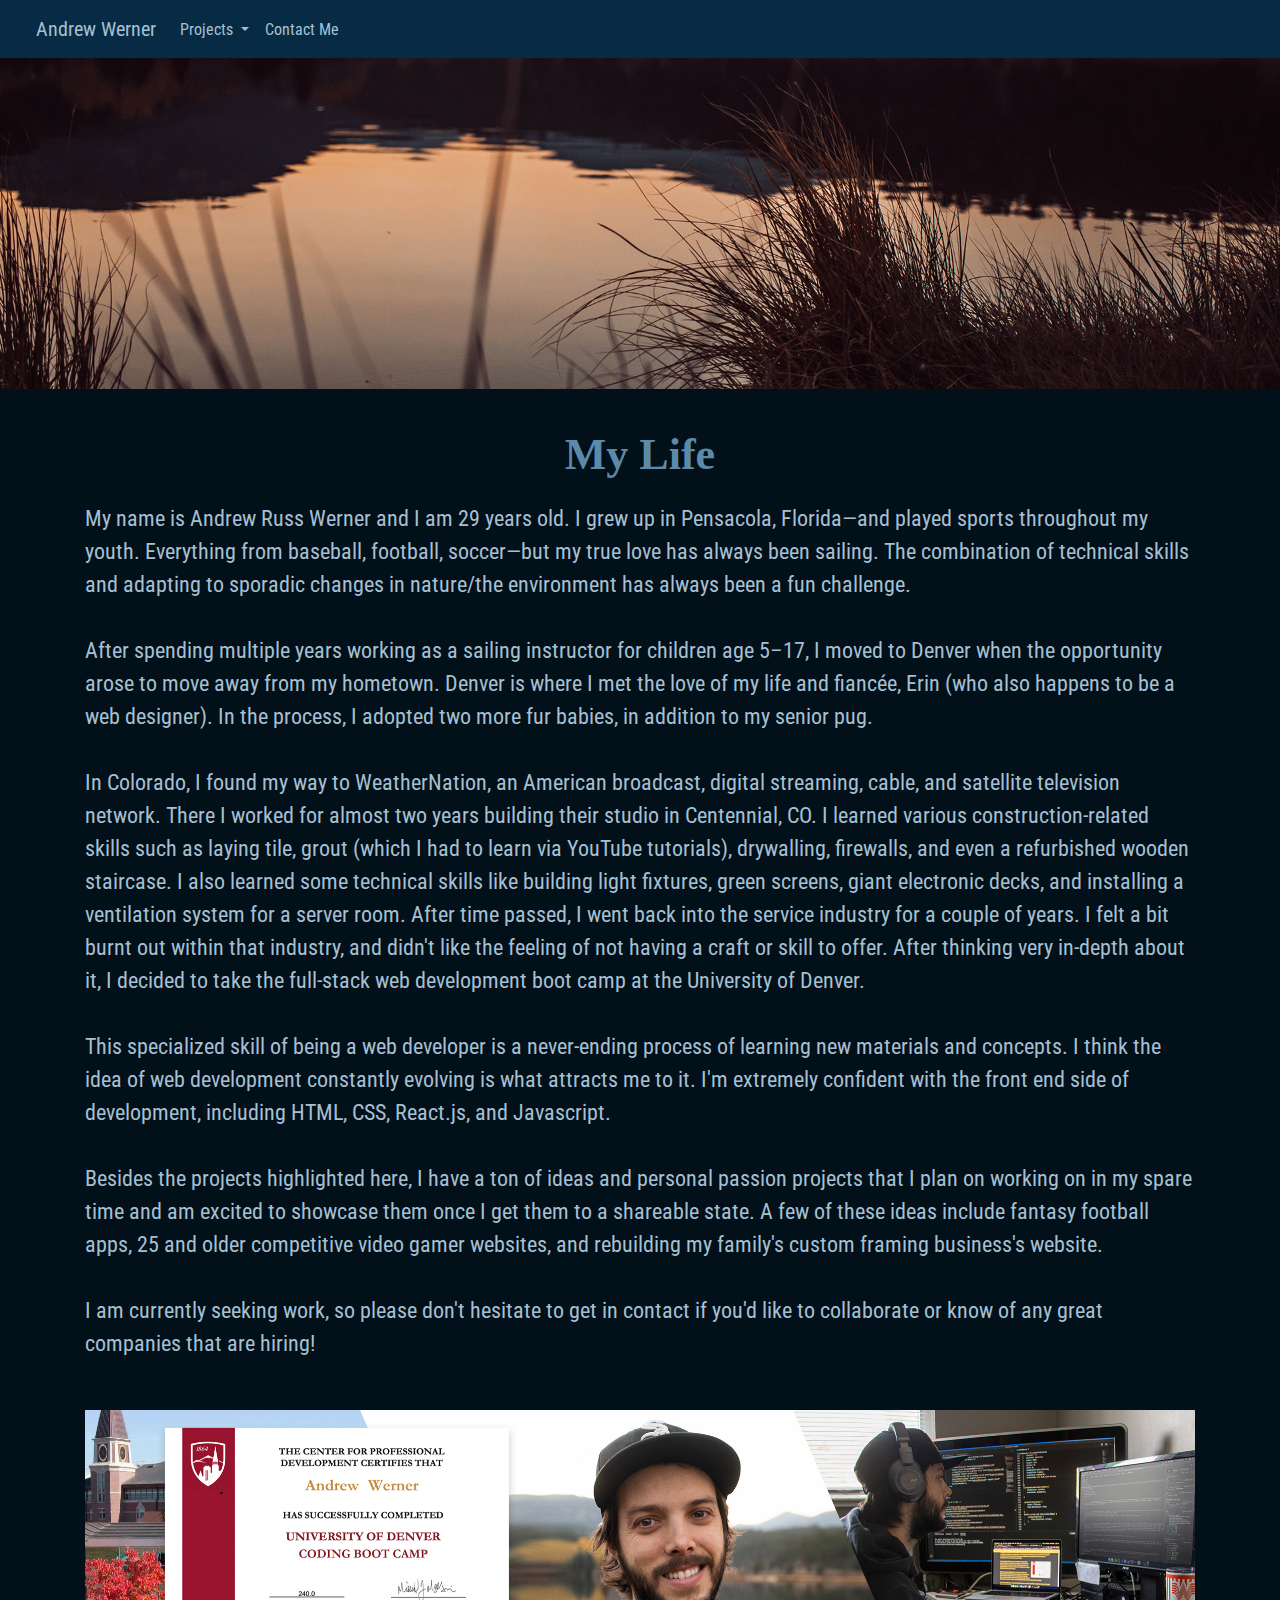
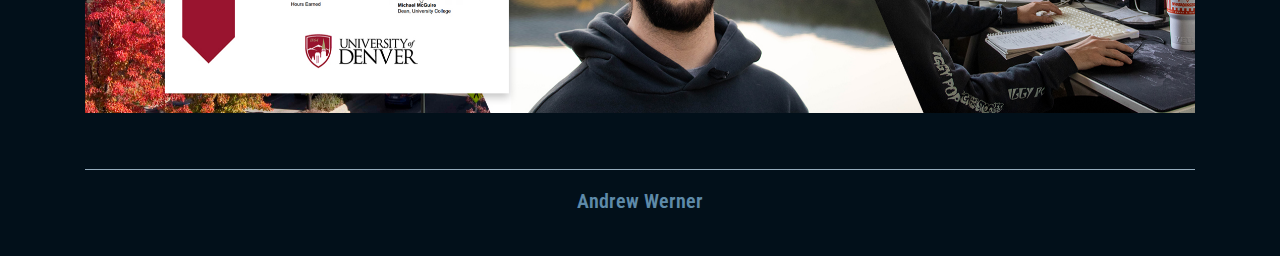
<file: index.html>
<!DOCTYPE html>
<html lang="en">

<head>
    <meta charset="UTF-8">
    <meta name="viewport" content="width=device-width, initial-scale=1.0">
    <title>Andrew Werner</title>
    <link rel='shortcut icon' type='image/x-icon' href='favicon.ico' />
    <link rel="stylesheet" href="https://stackpath.bootstrapcdn.com/bootstrap/4.4.1/css/bootstrap.min.css"
        integrity="sha384-Vkoo8x4CGsO3+Hhxv8T/Q5PaXtkKtu6ug5TOeNV6gBiFeWPGFN9MuhOf23Q9Ifjh" crossorigin="anonymous">
    <link rel="stylesheet" type="text/css" href="portfolio.css">
    <link href="https://fonts.googleapis.com/css?family=Roboto+Condensed:400,400i,700,700i&display=swap"
        rel="stylesheet">
        <link rel="stylesheet" href="https://pro.fontawesome.com/releases/v5.10.0/css/all.css" integrity="sha384-AYmEC3Yw5cVb3ZcuHtOA93w35dYTsvhLPVnYs9eStHfGJvOvKxVfELGroGkvsg+p" crossorigin="anonymous"/>
        
        
    
</head>
<!--START OF NAVBAR -->
<body class="body">
    <div class="header" id="backToTop">
        <nav class="navbar navbar-expand-lg navbar-light bg-light">
            <a class="navbar-brand active" href="index.html">Andrew Werner<span class="sr-only">(current)</span></a>
            <button class="navbar-toggler" type="button" data-toggle="collapse" data-target="#navbarNavDropdown" aria-controls="navbarNavDropdown" aria-expanded="false" aria-label="Toggle navigation">
              <span class="navbar-toggler-icon"></span>
            </button>
            <div class="collapse navbar-collapse" id="navbarNavDropdown">
              <ul class="navbar-nav">
                
                <li class="nav-item dropdown">
                  <a class="nav-link dropdown-toggle" href="portfolio.html" id="navbarDropdownMenuLink" data-toggle="dropdown" aria-haspopup="true" aria-expanded="false">
                    Projects
                  </a>
                  <div class="dropdown-menu" aria-labelledby="navbarDropdownMenuLink">
                    <a class="dropdown-item" href="portfolio.html">Websites</a>
                    <a class="dropdown-item" href="portfolio.html#personal">Reusable Components</a>
                    <!-- <a class="dropdown-item" href="#">Something else here</a> -->
                  </div>
                </li>
                <li class="nav-item ">
                    <a class="nav-link" href="contact.html">Contact Me
                        
                      </a>
                  </li>
              </ul>
            </div>
          </nav>
    </div>
    <div>
        <img class="sailingHero" src="images/evergreen-hero.jpg">
    </div>
    <section class="container">
        <!-- END OF NAVBAR -->
        <!-- START OF MY LIFE  -->
        <div class="content-wrap">
            <h1 id="myLife">My Life</h1>
            <div class="bio"> 
                <p>
                    My name is Andrew Russ Werner and I am 29 years old. I grew up in Pensacola, Florida—and played sports throughout my youth. Everything from baseball, football, soccer—but my true love has always been sailing. The combination of technical skills and adapting to sporadic changes in nature/the environment has always been a fun challenge. <br><br>

                    After spending multiple years working as a sailing instructor for children age 5–17, I moved to Denver when the opportunity arose to move away from my hometown. Denver is where I met the love of my life and fiancée, Erin (who also happens to be a <a class="erin" href="https://erinshimamoto.com" target="_blank">web designer</a>). In the process, I adopted two more fur babies, in addition to my senior pug. <br><br>
        
                    In Colorado, I found my way to WeatherNation, an American broadcast, digital streaming, cable, and satellite television network. There I worked for almost two years building their studio in Centennial, CO. I learned various construction-related skills such as laying tile, grout (which I had to learn via YouTube tutorials), drywalling, firewalls, and even a refurbished wooden staircase. I also learned some technical skills like building light fixtures, green screens, giant electronic decks, and installing a ventilation system for a server room. After time passed, I went back into the service industry for a couple of years. I felt a bit burnt out within that industry, and didn't like the feeling of not having a craft or skill to offer. After thinking very in-depth about it, I decided to take the full-stack web development boot camp at the University of Denver. <br><br>

                    This specialized skill of being a web developer is a never-ending process of learning new materials and concepts. I think the idea of web development constantly evolving is what attracts me to it. I'm extremely confident with the front end side of development, including HTML, CSS, React.js, and Javascript. <br><br>
                    
                    Besides the projects highlighted here, I have a ton of ideas and personal passion projects that I plan on working on in my spare time and am excited to showcase them once I get them to a shareable state. A few of these ideas include fantasy football apps, 25 and older competitive video gamer websites, and rebuilding my family's custom framing business's website. <br><br>
                    
                    I am currently seeking work, so please don't hesitate to get in contact if you'd like to collaborate or know of any great companies that are hiring! 
                </p>    
            </div>
            <div class="lifeCarousel">
                
            </div>
            <div id="carouselExampleInterval" class="carousel slide carousel-fade" data-ride="carousel">
                <div class="carousel-inner">
                  <div class="carousel-item active" data-interval="6000">
                    <img src="images/slider1-diagonal.jpg" class="d-block w-100" alt="...">
                  </div>
                  <div class="carousel-item" data-interval="6000">
                    <img src="images/slider2-diagonal.jpg" class="d-block w-100" alt="...">
                  </div>
                  <div class="carousel-item" data-interval="6000">
                    <img src="images/slider3-diagonal.jpg" class="d-block w-100" alt="...">
                  </div>
                </div>
               
              </div>

        </div>

        <footer>

            <hr class="divide">
            <a class="footerName" href="#backToTop">Andrew Werner</a>
            <div id="contactLink">
                <p>
                    <a class="bioLinks far fa-envelope fa-lg" href="mailto:drewski620@gmail.com" target="_blank"></a> 
                <a class="bioLinks fab fa-github fa-lg" href="https://github.com/drewski620" target="_blank"></a> 
                <a class="bioLinks fab fa-linkedin fa-lg" href="https://linkedin.com/in/Andrew--Werner" target="_blank"></a> 
                <a class="bioLinks fab fa-instagram fa-lg " href="https://www.instagram.com/5drewski/" target="_blank"></a>
                <a class="bioLinks fab fa-discord fa-lg" href="https://discord.gg/sfW39xC" target="_blank"></a>
                </p>
                    
            </div>

            
        </footer>

        <!-- END OF MY LIFE -->
    </section>
    <script src="https://code.jquery.com/jquery-3.4.1.slim.min.js"
        integrity="sha384-J6qa4849blE2+poT4WnyKhv5vZF5SrPo0iEjwBvKU7imGFAV0wwj1yYfoRSJoZ+n"
        crossorigin="anonymous"></script>
    <script src="https://cdn.jsdelivr.net/npm/popper.js@1.16.0/dist/umd/popper.min.js"
        integrity="sha384-Q6E9RHvbIyZFJoft+2mJbHaEWldlvI9IOYy5n3zV9zzTtmI3UksdQRVvoxMfooAo"
        crossorigin="anonymous"></script>
    <script src="https://stackpath.bootstrapcdn.com/bootstrap/4.4.1/js/bootstrap.min.js"
        integrity="sha384-wfSDF2E50Y2D1uUdj0O3uMBJnjuUD4Ih7YwaYd1iqfktj0Uod8GCExl3Og8ifwB6"
        crossorigin="anonymous"></script>
</body>

</html>
</file>
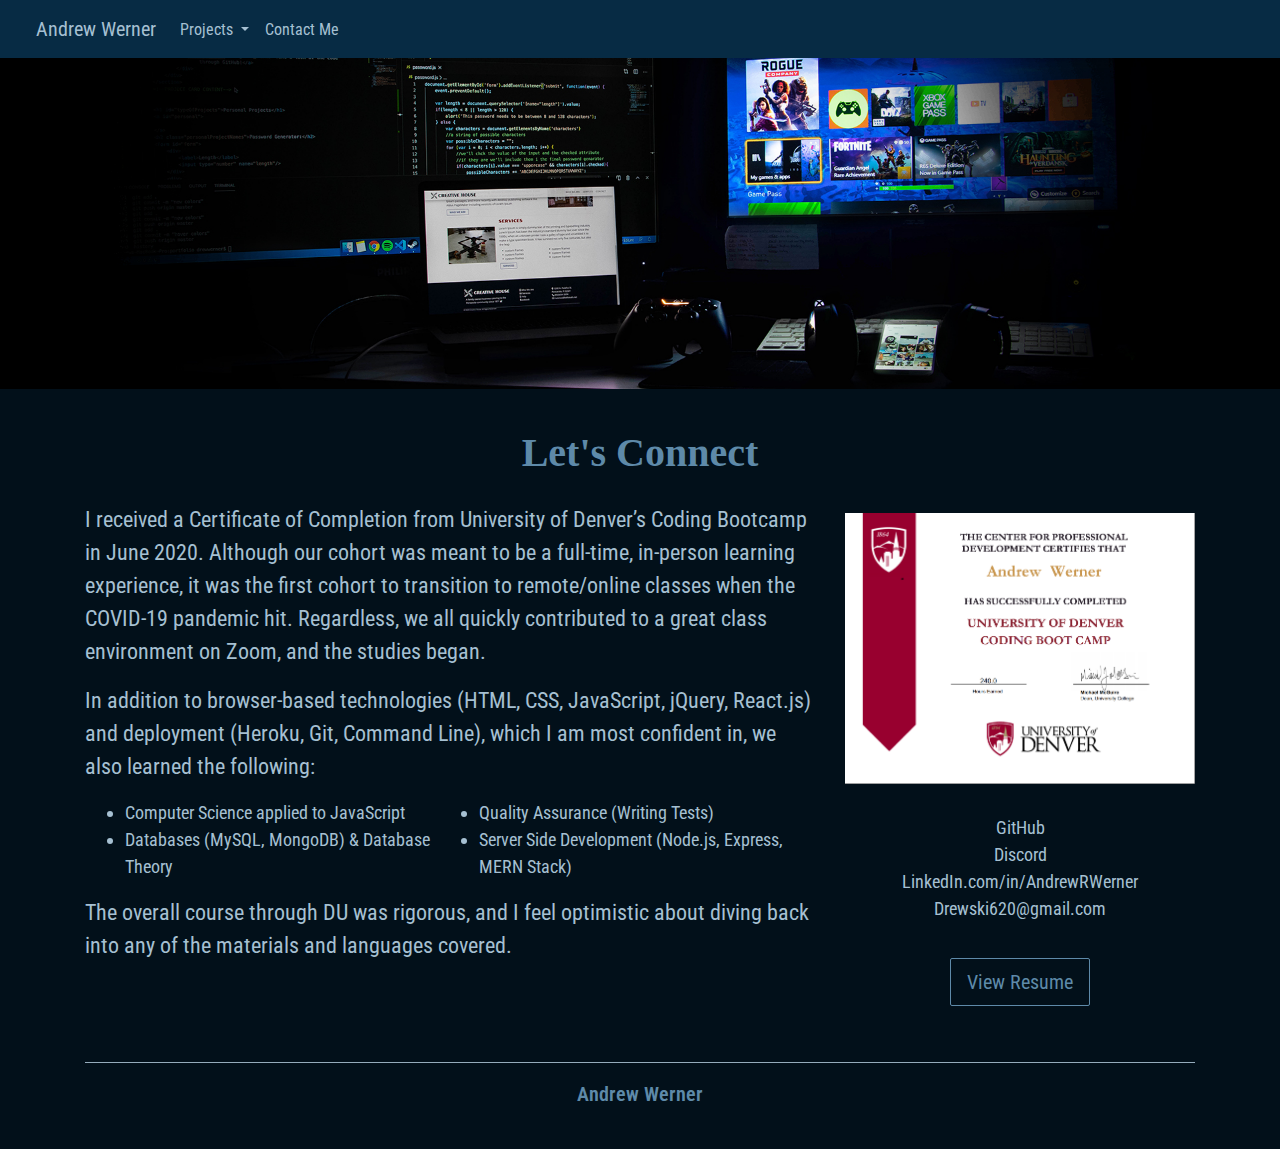
<file: contact.html>
<!DOCTYPE html>
<html lang="en">

<head>
    <meta charset="UTF-8">
    <meta name="viewport" content="width=device-width, initial-scale=1.0">
    <title>Andrew Werner</title>
    <link rel='shortcut icon' type='image/x-icon' href='favicon.ico' />
    <link rel="stylesheet" href="https://stackpath.bootstrapcdn.com/bootstrap/4.4.1/css/bootstrap.min.css"
        integrity="sha384-Vkoo8x4CGsO3+Hhxv8T/Q5PaXtkKtu6ug5TOeNV6gBiFeWPGFN9MuhOf23Q9Ifjh" crossorigin="anonymous">
    <link rel="stylesheet" type="text/css" href="portfolio.css">
    <link href="https://fonts.googleapis.com/css?family=Roboto+Condensed:400,400i,700,700i&display=swap"
        rel="stylesheet">
    <link rel="stylesheet" href="https://pro.fontawesome.com/releases/v5.10.0/css/all.css"
        integrity="sha384-AYmEC3Yw5cVb3ZcuHtOA93w35dYTsvhLPVnYs9eStHfGJvOvKxVfELGroGkvsg+p" crossorigin="anonymous" />

</head>

<body class="body">
    <div class="header" id="backToTop">
        <nav class="navbar navbar-expand-lg navbar-light bg-light">
            <a class="navbar-brand" href="index.html">Andrew Werner</a>
            <button class="navbar-toggler" type="button" data-toggle="collapse" data-target="#navbarNavDropdown" aria-controls="navbarNavDropdown" aria-expanded="false" aria-label="Toggle navigation">
              <span class="navbar-toggler-icon"></span>
            </button>
            <div class="collapse navbar-collapse" id="navbarNavDropdown">
              <ul class="navbar-nav">
                
                <li class="nav-item dropdown">
                  <a class="nav-link dropdown-toggle" href="portfolio.html" id="navbarDropdownMenuLink" data-toggle="dropdown" aria-haspopup="true" aria-expanded="false">
                    Projects
                  </a>
                  <div class="dropdown-menu" aria-labelledby="navbarDropdownMenuLink">
                    <a class="dropdown-item" href="portfolio.html">Websites</a>
                    <a class="dropdown-item" href="portfolio.html#personal">Reusable Components</a>
                    <!-- <a class="dropdown-item" href="#">Something else here</a> -->
                  </div>
                </li>
                <li class="nav-item active">
                    <a class="nav-link" href="contact.html">Contact Me
                      <span class="sr-only">(current)</span></a>
                  </li>
              </ul>
            </div>
          </nav>

    </div>
    <div>
        <img class="sailingHero" src="images/connect-hero.jpg" alt="computer desk">
    </div>

    <section class="container">
        <div class="row">
            <h1 class="letsConnect col-sm-12">Let's Connect</h1>
        </div>
        <div class="row ">
            <!-- <h1 class="letsConnect col-sm-12">Let's Connect</h1> -->
            <div class="contactBio col-sm-8">
                <p>
                    I received a Certificate of Completion from University of Denver’s Coding Bootcamp in June 2020.
                    Although our cohort was meant to be a full-time, in-person learning experience, it was the first
                    cohort to transition to remote/online classes when the COVID-19 pandemic hit. Regardless, we all
                    quickly contributed to a great class environment on Zoom, and the studies began.
                </p>
                <p>
                    In addition to browser-based technologies (HTML, CSS, JavaScript, jQuery, React.js) and deployment
                    (Heroku, Git, Command Line), which I am most confident in, we also learned the following:
                </p>
                <ul class="knownSkills">
                    <li>Computer Science applied to JavaScript</li>
                    <li>Databases (MySQL, MongoDB) & Database Theory</li>
                    <li>Quality Assurance (Writing Tests)</li>
                    <li>Server Side Development (Node.js, Express, MERN Stack)</li>
                </ul>
                <p>
                    The overall course through DU was rigorous, and I feel optimistic about diving back into any of the
                    materials and languages covered.
                </p>



            </div>
            <div class="col-sm-4">
                <img class="certificate" src="images/certificate.png" alt="Certificate to Univeristy of Denver">
                <div class="connectLinks">
                    <ul>
                        <li><a class="contactLinks" target="_blank"href="https://github.com/drewski620"><i class="fab fa-github"></i> GitHub</a>
                        </li>
                        <li><a class="contactLinks" target="_blank"href="https://discord.gg/sfW39xC"><i class="fab fa-discord"></i> Discord</a></li>
                        <li><a class="contactLinks" target="_blank"href="https://www.linkedin.com/in/andrewrwerner/"><i class="fab fa-linkedin"></i></i> LinkedIn.com/in/AndrewRWerner</a>
                        </li>
                        <li><a class="contactLinks" target="_blank"href="mailto:drewski620@gmail.com"><i class="fas fa-envelope"></i> Drewski620@gmail.com</a>
                        </li>
                    </ul>

                </div>
                <div class="row justify-content-center">
                    <a type="button" class="btn btn-lg" href="Andrew-Resume.pdf" target="_blank">View
                        Resume</a>
                </div>
            </div>
        </div>


        <footer>

            <hr class="divide">
            <a class="footerName" href="#backToTop">Andrew Werner</a>
            <div id="contactLink">
                <p>
                    <a class="bioLinks far fa-envelope fa-lg" href="mailto:drewski620@gmail.com" target="_blank"></a>
                    <a class="bioLinks fab fa-github fa-lg" href="https://github.com/drewski620" target="_blank"></a>
                    <a class="bioLinks fab fa-linkedin fa-lg" href="https://linkedin.com/in/Andrew--Werner"
                        target="_blank"></a>
                    <a class="bioLinks fab fa-instagram fa-lg " href="https://www.instagram.com/5drewski/"
                        target="_blank"></a>
                    <a class="bioLinks fab fa-discord fa-lg" href="https://discord.gg/sfW39xC" target="_blank"></a>
                    <!-- <a class="bioLinks" href="Andrew-Resume.pdf" target="_blank" download>Resume</a> -->
                </p>
            </div>


        </footer>
    </section>

    <script src="https://code.jquery.com/jquery-3.4.1.slim.min.js"
        integrity="sha384-J6qa4849blE2+poT4WnyKhv5vZF5SrPo0iEjwBvKU7imGFAV0wwj1yYfoRSJoZ+n"
        crossorigin="anonymous"></script>
    <script src="https://cdn.jsdelivr.net/npm/popper.js@1.16.0/dist/umd/popper.min.js"
        integrity="sha384-Q6E9RHvbIyZFJoft+2mJbHaEWldlvI9IOYy5n3zV9zzTtmI3UksdQRVvoxMfooAo"
        crossorigin="anonymous"></script>
    <script src="https://stackpath.bootstrapcdn.com/bootstrap/4.4.1/js/bootstrap.min.js"
        integrity="sha384-wfSDF2E50Y2D1uUdj0O3uMBJnjuUD4Ih7YwaYd1iqfktj0Uod8GCExl3Og8ifwB6"
        crossorigin="anonymous"></script>
</body>


</html>
</file>
<file: portfolio.css>
* {
   box-sizing: border-box;
}

html {
    overflow-y: scroll;
}

.body {
    font-family: 'Roboto Condensed', sans-serif;
    background-color: #02101A;
}

.container {
    margin-left: auto;
    margin-right: auto;
    width: 1200px;
    text-align: center;
    position: relative; 
}

.content-wrap {
    font-size: 46px;  
}


/* NAVBAR *//* NAVBAR *//* NAVBAR *//* NAVBAR *//* NAVBAR *//* NAVBAR *//* NAVBAR *//* NAVBAR *//* NAVBAR *//* NAVBAR *//* NAVBAR *//* NAVBAR */

.navbar { 
    position: fixed !important;
    top: 0;
    width: 100%;
    z-index:1;
}

.navbar-brand {
    padding-left: 20px;
    color: #a6c0d2 !important;
}

.nav-link {
    margin-top: 2px;
    color: #a6c0d2 !important;
    
}

.dropdown-menu.show {
    background-color:#072B44 !important; 
    border: none !important;
}

a.dropdown-item:hover {
    color: #02101A;
    background-color: #5e8aa9 !important;
}


.dropdown-item {
    color:#a6c0d2;
}

/* .navBtn:focus {
    box-shadow: none !important;
} */
.navbar-toggler {
    border: none !important;
}
button.navbar-toggler {
    outline: none !important;
}
.navbar-toggler-icon {
    background-image: url("images/hamburger-icon.svg") !important;
  }

.navbar-brand:hover {
    color: #5e8aa9 !important;
}


.nav-link:hover {
    color: #5e8aa9!important;    
}

.bg-light {
    background-color:#072B44 !important;
}

.navbar-light span.navbar-toggler-icon{

    color: #a6c0d2 !important;
   
}

.navbar-toggler {
    color: green !important;
}
 
/* END OF NAVBAR *//* END OF NAVBAR *//* END OF NAVBAR *//* END OF NAVBAR *//* END OF NAVBAR *//* END OF NAVBAR *//* END OF NAVBAR */

/* HOME PAGE *//* HOME PAGE *//* HOME PAGE *//* HOME PAGE *//* HOME PAGE *//* HOME PAGE *//* HOME PAGE *//* HOME PAGE *//* HOME PAGE */


.sailingHero {
    margin-top: 56px;
    margin-bottom: 40px;
    width: 100%;  
}

.mountainHero {
    width: 100%;
    margin-bottom: 60px;
}

#myLife {
    font-size: 44px;
    font-family: 'Cinzel', serif;
    color:#5e8aa9;
    font-weight: bold;
    padding-bottom: 12px;
}

.bio {
    font-size: 22px;
    color: #a6c0d2;
    text-align: left;
}

/* .erin {
    color: #a6c0d2
} */

.erin:hover {
    color: #5e8aa9;
    text-decoration: none;
}

.erin {
    color: #a6c0d2;
    display: inline;
    position: relative;
    overflow: hidden;
}

.erin:after {
    content: "";
    position: absolute;
    z-index: -1;
    left: 0;
    right: 100%;
    bottom: 0;
    background: #5e8aa9;
    height: 2px;
    transition-property: left right;
    transition-duration: 0.4s;
    transition-timing-function: ease-out;
}
.erin:hover:after,
.erin:focus:after,
.erin:active:after {
    right: 0;
}

.carousel {
    margin-top: 50px;
}

.divide {
    background-color: #a6c0d2;
}

/* END OF HOME PAGE *//* END OF HOME PAGE *//* END OF HOME PAGE *//* END OF HOME PAGE *//* END OF HOME PAGE *//* END OF HOME PAGE */

/* PROJECT CARDS PORTFOLIO PAGE *//* PROJECT CARDS PORTFOLIO PAGE *//* PROJECT CARDS PORTFOLIO PAGE *//* PROJECT CARDS PORTFOLIO PAGE */

#typeOfProjects {
    padding-top: 100px;
    /* margin-top:40px; */
    padding-bottom: 20px;
    font-size: 44px;
    font-family: 'Cinzel', serif;
    font-weight: bold;
    text-align: center;
    color:#5e8aa9;
}

.projectsSection {
    display:flex;
    width:100%;
}
.projectCard {
    flex:1;
    background-color: #fff;
    border: 2px solid rgba(94,138,169,.125);
    margin:10px;
}
.projectCard img {
    width:100%;
}
.ProjectCardBody {
    padding: 20px;
}
.projectName {
    height: 80px;
    color: #072b44;    
}
.projectDesc {
    font-size: 22px;
    min-height: 200px;
    color: #072b44;
}
.projectLinks {
    font-size: 16px;
    margin-top: 0px;  
    color: #5e8aa9;
    position: relative;
}
a.projectLinks {
    position: relative;
}
a.projectLinks:before {
    content: "";
    position: absolute;
    width: 100%;
    height: 1px;
    bottom: 0;
    left: 0;
    background-color:black;
    visibility: hidden;
    transform: scaleX(0);
    transition: all 0.3s ease-in-out;

 
}
a.projectLinks:hover:before {
    visibility: visible;
    transform: scaleX(1);
    
}

.projectLinks:hover {
    color: #072b44;
    text-decoration: none;
  
}
.dashed {
    border-top: 2px dashed #5e8aa9;
    margin-top: 30px;
    margin-bottom: 30px;
    
}
#reusableComponents {
    font-size: 44px;
    font-family: 'Cinzel', serif;
    font-weight: bold;
    text-align: center;
    color:#5e8aa9;
    /* padding-top: 12px; */
}

.personalProjectNames {
    color: #5e8aa9;
    font-size: 32px;
    font-family: 'Cinzel', serif;
    padding-top: 12px;
}



#form {
    color: #a6c0d2
}

.genPassword {
    color: #02101A;
    background-color: #a6c0d2;
    border-radius: 4px;
}

#password {
    color: #a6c0d2;
    font-size: 30p;
}

/* END OF PORTFOLIO PAGE *//* END OF PORTFOLIO PAGE */
/* END OF PORTFOLIO PAGE *//* END OF PORTFOLIO PAGE */

/* CONTACT PAGE *//* CONTACT PAGE *//* CONTACT PAGE *//* CONTACT PAGE */
/* CONTACT PAGE *//* CONTACT PAGE *//* CONTACT PAGE *//* CONTACT PAGE */
.letsConnect {
    color: #5e8aa9;
    padding-bottom: 18px;
    font-family: 'Cinzel', serif !important;
    font-weight: bold;
    
}

.contactBio {
    font-size: 22px;
    color: #a6c0d2;
    text-align: left;
}
.certificate {
    width: 100%;
    padding-top: 10px;
    /* min-height: 300px; */
    
}

.knownSkills {
    font-size: 18px;
    columns: 2;
   -webkit-columns: 2;
   -moz-columns: 2;
}


.btn {
    background-color: #02101A;
    color: #5e8aa9;
    border: 1px solid rgb(94, 138, 169);
    margin-top: 20px;
    position: relative;
    overflow: hidden;
    border-radius: 2px;
}

.btn:hover { 
    /* background-color: #5e8aa9;
    color: #02101A; */
    color: #5e8aa9;
    box-shadow: 1px 1px 25px 10px rgba(94, 138, 169, 0.4);
}

.btn:before {
    content: "";
    position: absolute;
    top: 0;
    left: -100%;
    width: 100%;
    height: 100%;
    background: linear-gradient(
    120deg,
    transparent,
    rgba(94, 138, 169, 0.4),
    transparent
    );
    transition: all 650ms;
}

.btn:hover:before {
    left: 100%;
}

.connectLinks {
    margin-top: 30px;
    
}

.connectLinks ul {
    list-style: none;
    padding-left:0;
}

.contactLinks {
    font-size: 18px;
    color: #a6c0d2;

}

.contactLinks:hover {
    text-decoration: none;
    color: #5e8aa9 
}

/* END OF CONTACT PAGE *//* END OF CONTACT PAGE *//* END OF CONTACT PAGE *//* END OF CONTACT PAGE *//* END OF CONTACT PAGE */

/* FOOTER *//* FOOTER *//* FOOTER *//* FOOTER *//* FOOTER *//* FOOTER *//* FOOTER *//* FOOTER *//* FOOTER *//* FOOTER *//* FOOTER *//* FOOTER */

footer {
    
    padding-top: 40px;
    
    
}
.footerName {
    color: #5e8aa9 !important;
    font-size: 20px;
    font-weight: 600;
}

.footerName:hover {
    text-decoration: none;
    color: #5e8aa9
}

.bioLinks {
    padding-left: 10px;
    padding-right: 10px;
    padding-top: 8px;
    color: #5e8aa9;
}

.bioLinks:hover {
    color: #a6c0d2;
    text-decoration: none;
}

/* END OF FOOTER *//* END OF FOOTER *//* END OF FOOTER *//* END OF FOOTER *//* END OF FOOTER *//* END OF FOOTER *//* END OF FOOTER */

@media screen and (max-width:990px) {
    .projectsSection {
        flex-direction: column;
    }
    .container {
        width:100%;
    }
    .nav-item {
        padding-left: 20px;
    }
}

@media screen and (max-width:800px) {
    .left, .main, .right {
      width:100%; /* The width is 100%, when the viewport is 800px or smaller */
    }


   
  }
</file>
